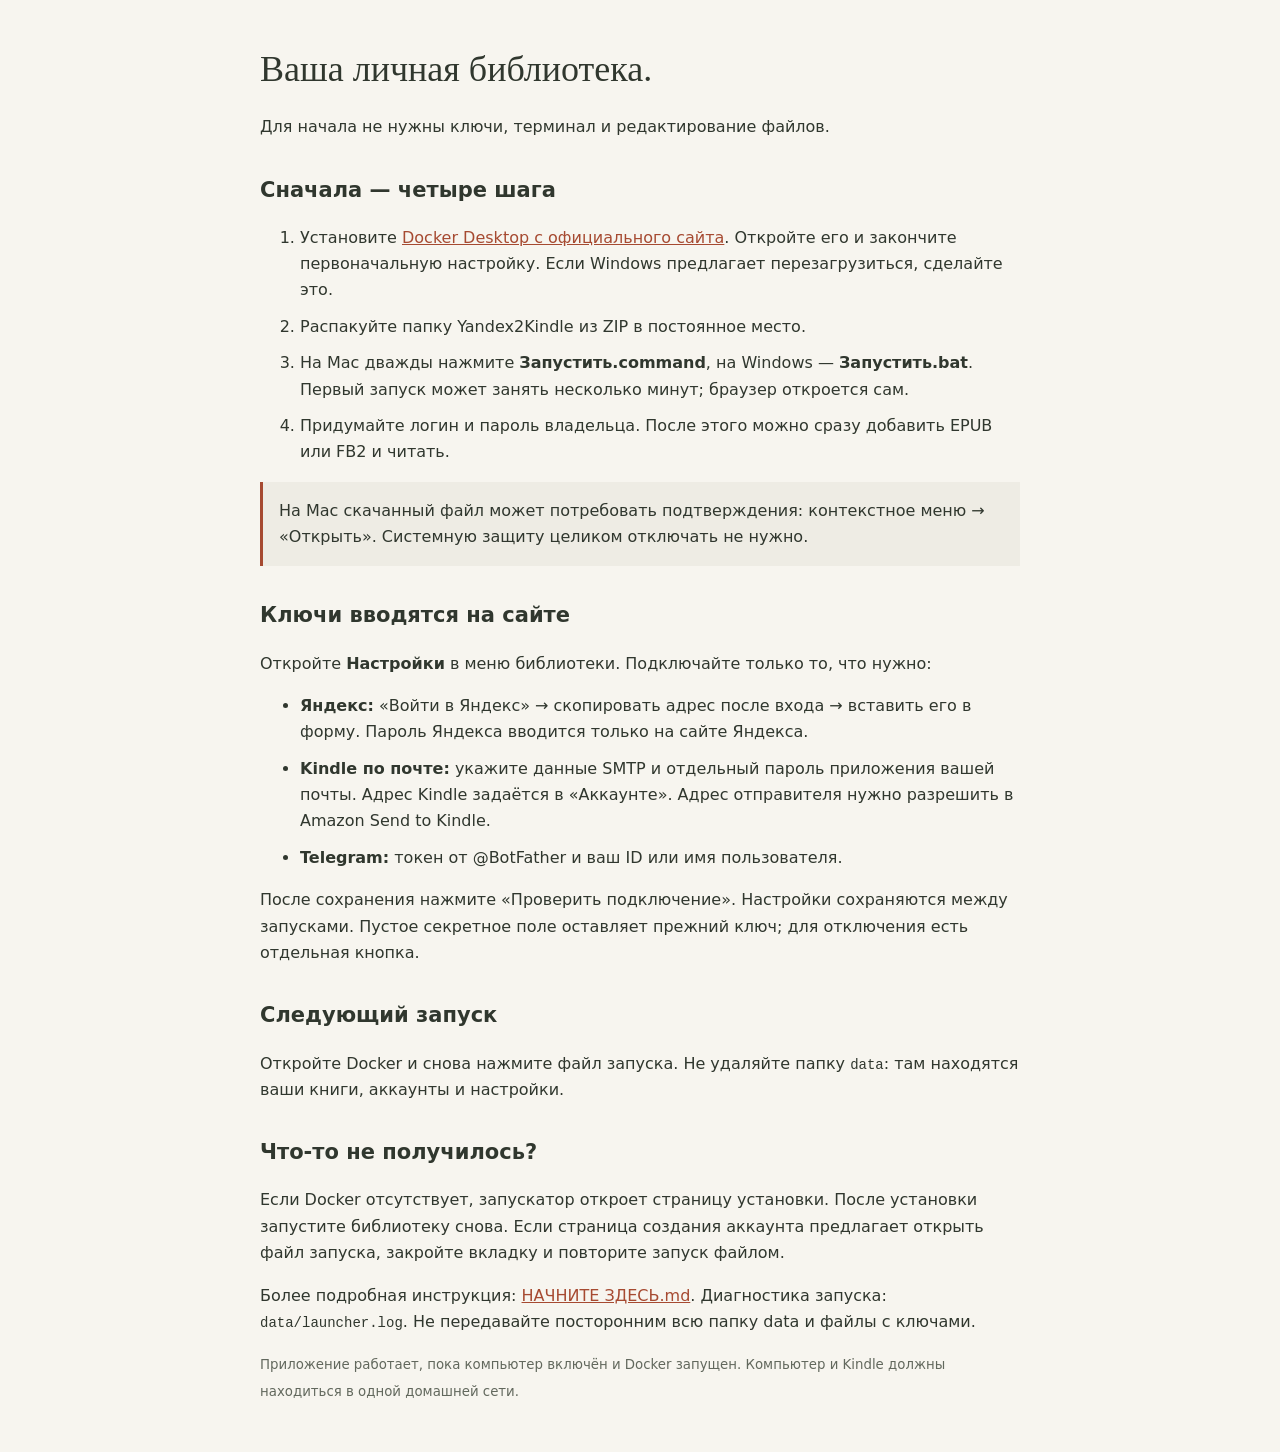
<file: НАЧНИТЕ ЗДЕСЬ.html>
<!doctype html><html lang="ru"><meta charset="utf-8"><meta name="viewport" content="width=device-width,initial-scale=1"><title>Yandex2Kindle — первый запуск</title>
<style>body{max-width:760px;margin:48px auto;padding:0 24px;background:#f7f5ef;color:#30372e;font:16px/1.65 system-ui,sans-serif}h1{font:36px Georgia,serif}h2{font-size:21px;margin-top:32px}li{margin:10px 0}a{color:#a64a31}aside{padding:16px;border-left:3px solid #a64a31;background:#eeece4}code{font-size:14px}small{color:#62685d}</style>
<h1>Ваша личная библиотека.</h1><p>Для начала не нужны ключи, терминал и редактирование файлов.</p>
<h2>Сначала — четыре шага</h2><ol><li>Установите <a href="https://www.docker.com/products/docker-desktop/">Docker Desktop с официального сайта</a>. Откройте его и закончите первоначальную настройку. Если Windows предлагает перезагрузиться, сделайте это.</li><li>Распакуйте папку Yandex2Kindle из ZIP в постоянное место.</li><li>На Mac дважды нажмите <strong>Запустить.command</strong>, на Windows — <strong>Запустить.bat</strong>. Первый запуск может занять несколько минут; браузер откроется сам.</li><li>Придумайте логин и пароль владельца. После этого можно сразу добавить EPUB или FB2 и читать.</li></ol>
<aside>На Mac скачанный файл может потребовать подтверждения: контекстное меню → «Открыть». Системную защиту целиком отключать не нужно.</aside>
<h2>Ключи вводятся на сайте</h2><p>Откройте <strong>Настройки</strong> в меню библиотеки. Подключайте только то, что нужно:</p><ul><li><strong>Яндекс:</strong> «Войти в Яндекс» → скопировать адрес после входа → вставить его в форму. Пароль Яндекса вводится только на сайте Яндекса.</li><li><strong>Kindle по почте:</strong> укажите данные SMTP и отдельный пароль приложения вашей почты. Адрес Kindle задаётся в «Аккаунте». Адрес отправителя нужно разрешить в Amazon Send to Kindle.</li><li><strong>Telegram:</strong> токен от @BotFather и ваш ID или имя пользователя.</li></ul><p>После сохранения нажмите «Проверить подключение». Настройки сохраняются между запусками. Пустое секретное поле оставляет прежний ключ; для отключения есть отдельная кнопка.</p>
<h2>Следующий запуск</h2><p>Откройте Docker и снова нажмите файл запуска. Не удаляйте папку <code>data</code>: там находятся ваши книги, аккаунты и настройки.</p>
<h2>Что-то не получилось?</h2><p>Если Docker отсутствует, запускатор откроет страницу установки. После установки запустите библиотеку снова. Если страница создания аккаунта предлагает открыть файл запуска, закройте вкладку и повторите запуск файлом.</p><p>Более подробная инструкция: <a href="НАЧНИТЕ%20ЗДЕСЬ.md">НАЧНИТЕ ЗДЕСЬ.md</a>. Диагностика запуска: <code>data/launcher.log</code>. Не передавайте посторонним всю папку data и файлы с ключами.</p>
<small>Приложение работает, пока компьютер включён и Docker запущен. Компьютер и Kindle должны находиться в одной домашней сети.</small></html>
</file>
